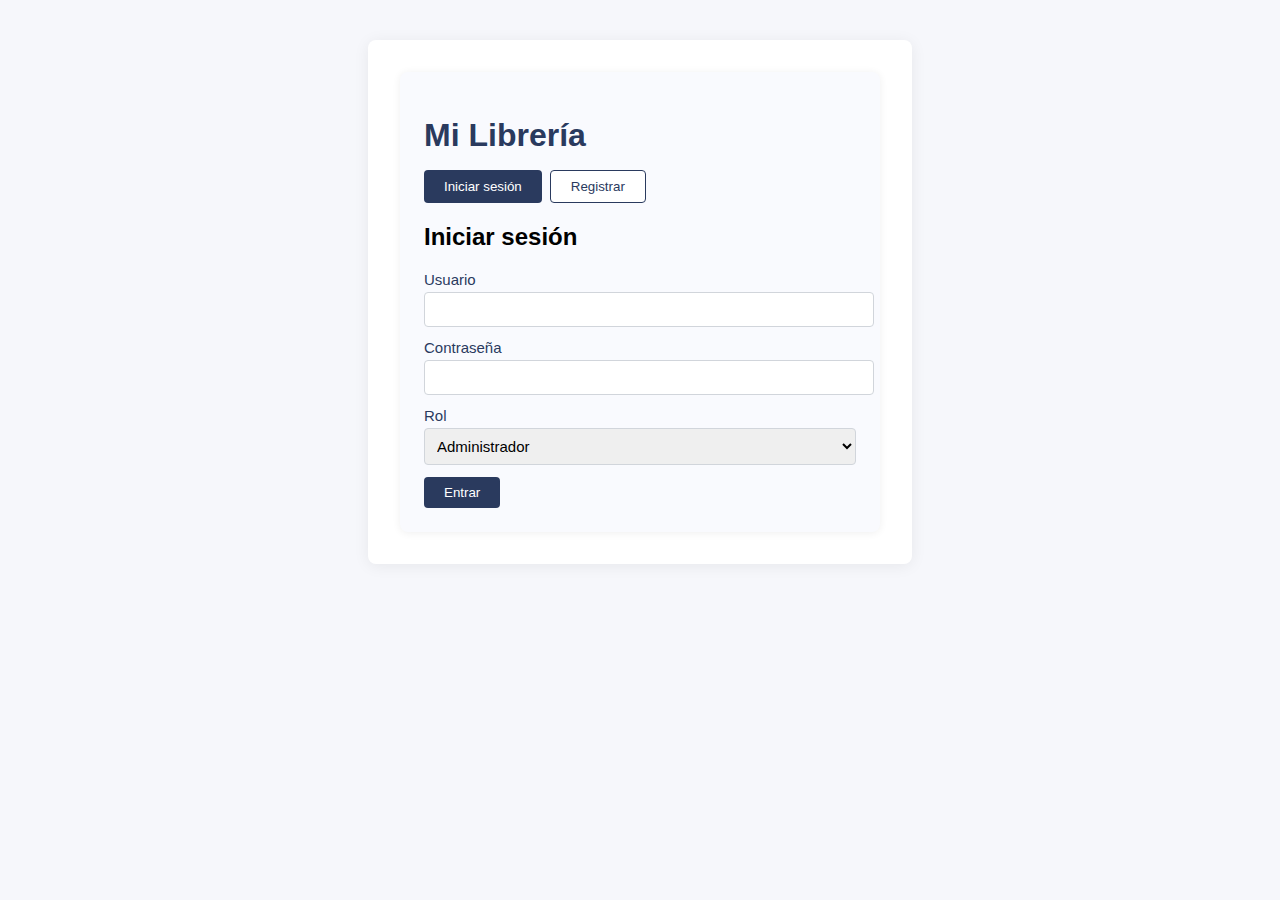
<file: frontend/index.html>
<!doctype html>
<html lang="es">
<head>
  <meta charset="utf-8" />
  <meta name="viewport" content="width=device-width,initial-scale=1" />
  <title>Librería — Frontend</title>
  <link rel="stylesheet" href="styles.css" />
</head>
<body>
  <div id="auth-screen" class="container">
    <div class="auth-card">
      <h1 class="brand">Mi Librería</h1>
      <div class="auth-tabs">
        <button id="tab-login" class="btn btn-primary">Iniciar sesión</button>
        <button id="tab-register" class="btn btn-outline">Registrar</button>
      </div>
      <div id="auth-body"></div>
    </div>
  </div>
  <div id="main-screen" style="display:none">
    <header class="site-header">
      <div class="container">
        <h1 class="brand">Mi Librería</h1>
        <nav>
          <button id="btn-logout" class="btn btn-outline">Cerrar sesión</button>
        </nav>
      </div>
    </header>
    <main class="container">
      <section class="controls">
        <div class="search">
          <input id="input-book-id" type="number" placeholder="Buscar libro por ID (público)" />
          <button id="btn-search" class="btn">Buscar</button>
        </div>
        <div class="actions">
          <button id="btn-list" class="btn">Listar libros (admin)</button>
          <button id="btn-new" class="btn btn-primary">Agregar libro (admin)</button>
        </div>
      </section>
      <section id="message" class="message" hidden></section>
      <section id="content" class="grid"></section>
    </main>
  </div>
  <div id="modal" class="modal" aria-hidden="true">
    <div class="modal-card">
      <button id="modal-close" class="modal-close" aria-label="Cerrar">×</button>
      <div id="modal-body"></div>
    </div>
  </div>
  <script src="app.js"></script>
</body>
</html>
</file>
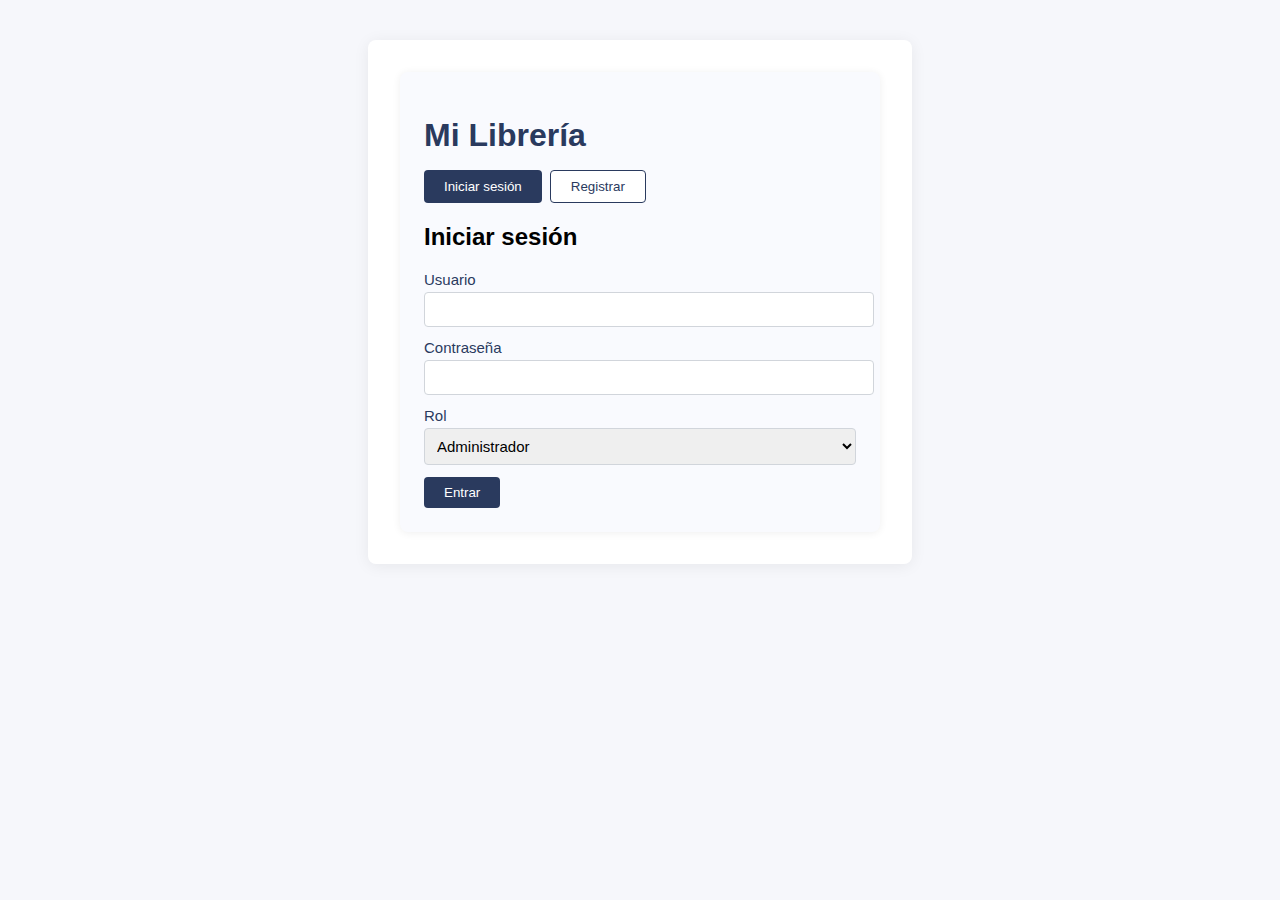
<file: frontend/login.html>
<!doctype html>
<html lang="es">
<head>
  <meta charset="utf-8" />
  <meta name="viewport" content="width=device-width,initial-scale=1" />
  <title>Login — Librería</title>
  <link rel="stylesheet" href="styles.css" />
</head>
<body>
  <div class="container">
    <div class="auth-card">
      <h1 class="brand">Mi Librería</h1>
      <div class="auth-tabs">
        <button id="tab-login" class="btn btn-primary">Iniciar sesión</button>
        <button id="tab-register" class="btn btn-outline">Registrar</button>
      </div>
      <div id="auth-body"></div>
      <section id="message" class="message" hidden></section>
    </div>
  </div>
  <script src="login.js"></script>
</body>
</html>
</file>
<file: frontend/styles.css>
body { font-family: 'Segoe UI', Arial, sans-serif; background: #f6f7fb; margin: 0; }
.container { max-width: 480px; margin: 40px auto; background: #fff; border-radius: 8px; box-shadow: 0 2px 16px #0001; padding: 32px; }
.brand { color: #2a3a5e; margin-bottom: 16px; }
.auth-card { padding: 24px; border-radius: 8px; background: #f9fafe; box-shadow: 0 1px 8px #0001; }
.auth-tabs { display: flex; gap: 8px; margin-bottom: 16px; }
.btn { padding: 8px 20px; border-radius: 4px; border: none; background: #e3e7f1; color: #2a3a5e; cursor: pointer; font-weight: 500; }
.btn-primary { background: #2a3a5e; color: #fff; }
.btn-outline { background: #fff; border: 1px solid #2a3a5e; color: #2a3a5e; }
.form-row { margin-bottom: 12px; }
.form-row label { display: block; margin-bottom: 4px; color: #2a3a5e; font-size: 15px; }
input, select { width: 100%; padding: 8px; border-radius: 4px; border: 1px solid #d1d5db; font-size: 15px; }
.message { margin: 16px 0; padding: 10px; background: #e3e7f1; color: #2a3a5e; border-radius: 4px; font-size: 15px; }
.grid { display: grid; gap: 16px; margin-top: 24px; }
.card { background: #fff; border-radius: 8px; box-shadow: 0 1px 8px #0001; padding: 16px; }
.card h3 { margin: 0 0 8px 0; color: #2a3a5e; }
.card .meta { margin-top: 12px; display: flex; gap: 8px; }
.site-header { background: #2a3a5e; color: #fff; padding: 16px 0; margin-bottom: 24px; }
.site-header .container { display: flex; justify-content: space-between; align-items: center; }
.modal { position: fixed; top: 0; left: 0; width: 100vw; height: 100vh; background: #0005; display: flex; align-items: center; justify-content: center; z-index: 1000; }
.modal[aria-hidden="true"] { display: none; }
.modal-card { background: #fff; border-radius: 8px; padding: 24px; min-width: 320px; position: relative; }
.modal-close { position: absolute; top: 8px; right: 8px; background: none; border: none; font-size: 22px; color: #2a3a5e; cursor: pointer; }
</file>
